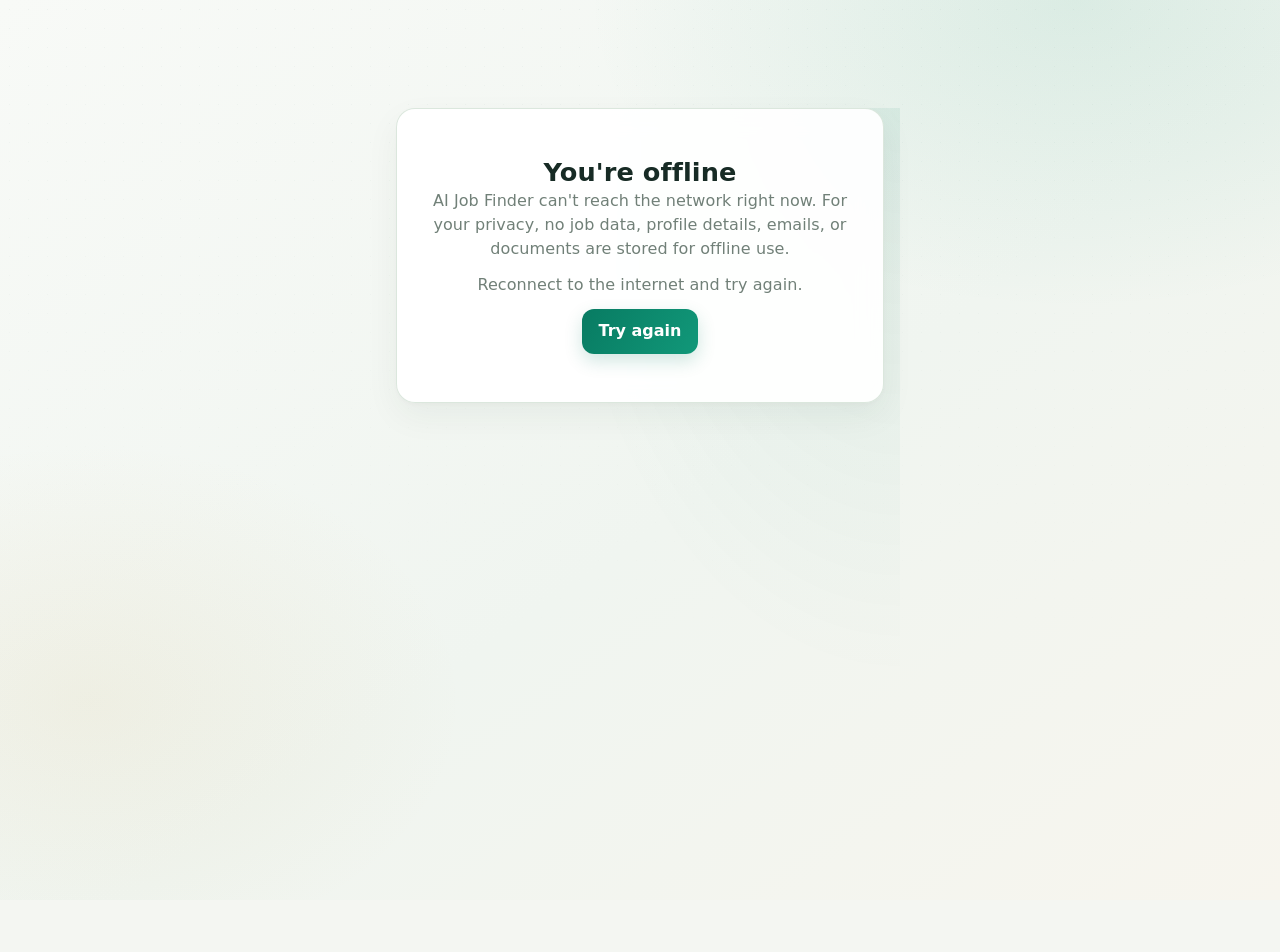
<file: offline.html>
<!doctype html>
<html lang="en">
<head>
  <meta charset="utf-8">
  <meta name="viewport" content="width=device-width, initial-scale=1">
  <title>Offline · AI Job Finder</title>
  <meta name="theme-color" content="#2563eb">
  <link rel="stylesheet" href="./css/styles.css">
  <script type="module" src="./js/offline.js"></script>
</head>
<body>
  <main class="offline-wrap">
    <section class="card empty">
      <h1>You're offline</h1>
      <p>AI Job Finder can't reach the network right now. For your privacy, no job data, profile details, emails, or documents are stored for offline use.</p>
      <p>Reconnect to the internet and try again.</p>
      <div class="btn-row offline-actions">
        <button class="btn primary" id="retry" type="button">Try again</button>
      </div>
    </section>
  </main>
</body>
</html>
</file>
<file: css/styles.css>
/* AI Job Finder — Phase 1 styles. No inline styles are used anywhere (CSP: style-src 'self'). */

:root {
  --bg: #f6f7fb;
  --surface: #ffffff;
  --surface-2: #eef1f8;
  --text: #0f172a;
  --muted: #5b6478;
  --border: #e1e5f0;
  --primary: #2563eb;
  --primary-ink: #ffffff;
  --primary-soft: #e8efff;
  --ok: #15803d;
  --ok-soft: #e1f4e8;
  --warn: #b45309;
  --warn-soft: #fcefd6;
  --danger: #b91c1c;
  --danger-soft: #fde7e7;
  --radius: 12px;
  --shadow: 0 1px 2px rgba(15, 23, 42, .06), 0 4px 14px rgba(15, 23, 42, .05);
  --sidebar-w: 248px;
  --topbar-h: 56px;
  font-family: system-ui, -apple-system, "Segoe UI", Roboto, "Noto Sans", "Noto Naskh Arabic", sans-serif;
  color-scheme: light dark;
}

@media (prefers-color-scheme: dark) {
  :root {
    --bg: #0b1020;
    --surface: #131a2e;
    --surface-2: #1a2340;
    --text: #e8ecf6;
    --muted: #9aa5bf;
    --border: #26304d;
    --primary: #5b8cff;
    --primary-ink: #0b1020;
    --primary-soft: #1c2a52;
    --ok: #4ade80;
    --ok-soft: #12301f;
    --warn: #fbbf24;
    --warn-soft: #35290f;
    --danger: #f87171;
    --danger-soft: #3a1618;
    --shadow: 0 1px 2px rgba(0, 0, 0, .4), 0 4px 14px rgba(0, 0, 0, .3);
  }
}

*, *::before, *::after { box-sizing: border-box; }
[hidden] { display: none !important; }

html, body { margin: 0; padding: 0; }
body {
  background: var(--bg);
  color: var(--text);
  font-size: 16px;
  line-height: 1.5;
  -webkit-text-size-adjust: 100%;
}

h1, h2, h3 { line-height: 1.25; margin: 0; }
h1 { font-size: 1.6rem; }
h2 { font-size: 1.15rem; }
h3 { font-size: 1rem; }
p { margin: 0 0 .75rem; }
a { color: var(--primary); }
.muted { color: var(--muted); }
.pad { padding: 1rem; }

.skip-link {
  position: absolute; left: -999px; top: 0;
  background: var(--primary); color: var(--primary-ink);
  padding: .5rem 1rem; z-index: 100; border-radius: 0 0 8px 0;
}
.skip-link:focus { left: 0; }

:focus-visible { outline: 3px solid var(--primary); outline-offset: 2px; }
/* Headings are focused programmatically on navigation (screen readers); no visible ring needed. */
h1[tabindex="-1"]:focus { outline: none; }
.kv + p { margin-top: .85rem; }

/* ---------- Layout ---------- */
.app { min-height: 100vh; }

.sidebar {
  position: fixed; inset: 0 auto 0 0;
  width: var(--sidebar-w);
  background: var(--surface);
  border-right: 1px solid var(--border);
  display: flex; flex-direction: column;
  padding: 1rem .75rem;
  z-index: 30;
  overflow-y: auto;
}

.brand { display: flex; align-items: center; gap: .6rem; padding: .25rem .5rem 1rem; }
.brand-logo { width: 34px; height: 34px; border-radius: 9px; }
.brand-name { font-weight: 700; font-size: 1.05rem; }
.brand-sub { font-size: .75rem; color: var(--muted); }

.nav { list-style: none; margin: 0; padding: 0; display: grid; gap: 2px; }
.nav a {
  display: flex; align-items: center; gap: .7rem;
  padding: .6rem .75rem; border-radius: 10px;
  color: var(--text); text-decoration: none; font-weight: 500;
}
.nav a:hover { background: var(--surface-2); }
.nav a[aria-current="page"] { background: var(--primary-soft); color: var(--primary); }
.sidebar-foot { margin-top: auto; padding: 1rem .5rem 0; font-size: .75rem; color: var(--muted); }

.content { margin-left: var(--sidebar-w); min-height: 100vh; display: flex; flex-direction: column; }

.topbar {
  position: sticky; top: 0; z-index: 20;
  height: var(--topbar-h);
  display: flex; align-items: center; gap: .75rem;
  padding: 0 1.25rem;
  background: color-mix(in srgb, var(--bg) 88%, transparent);
  backdrop-filter: blur(8px);
  border-bottom: 1px solid var(--border);
}
.topbar-title { flex: 1; font-size: 1rem; font-weight: 600; }
.icon-btn.menu-btn { display: none; }

main { padding: 1.5rem 1.25rem 3rem; max-width: 1100px; width: 100%; }
main:focus { outline: none; }

.page-head { margin-bottom: 1.25rem; }
.page-head p { color: var(--muted); margin-top: .35rem; max-width: 62ch; }

.backdrop { position: fixed; inset: 0; background: rgba(8, 12, 24, .5); z-index: 25; }

/* ---------- Components ---------- */
.card {
  background: var(--surface);
  border: 1px solid var(--border);
  border-radius: var(--radius);
  box-shadow: var(--shadow);
  padding: 1.1rem 1.25rem;
  margin-bottom: 1rem;
}
.card > h2, .card > h3 { margin-bottom: .6rem; }

.grid-stats { display: grid; grid-template-columns: repeat(auto-fit, minmax(170px, 1fr)); gap: .85rem; margin-bottom: 1rem; }
.stat { background: var(--surface); border: 1px solid var(--border); border-radius: var(--radius); padding: 1rem; box-shadow: var(--shadow); }
.stat-label { color: var(--muted); font-size: .85rem; }
.stat-value { font-size: 1.9rem; font-weight: 700; margin: .15rem 0; }
.stat-note { font-size: .78rem; color: var(--muted); }

.grid-2 { display: grid; grid-template-columns: repeat(auto-fit, minmax(300px, 1fr)); gap: 1rem; align-items: start; }
.grid-2 > .card { margin-bottom: 0; }

.pill, .badge {
  display: inline-flex; align-items: center; gap: .35rem;
  font-size: .78rem; font-weight: 600;
  padding: .2rem .6rem; border-radius: 999px;
  background: var(--surface-2); color: var(--muted);
  white-space: nowrap;
}
.pill.ok, .badge.ok { background: var(--ok-soft); color: var(--ok); }
.pill.warn, .badge.warn { background: var(--warn-soft); color: var(--warn); }
.pill.danger, .badge.danger { background: var(--danger-soft); color: var(--danger); }
.badge.primary { background: var(--primary-soft); color: var(--primary); }

.btn {
  font: inherit; font-weight: 600;
  display: inline-flex; align-items: center; justify-content: center; gap: .4rem;
  padding: .55rem 1rem; border-radius: 10px; cursor: pointer;
  border: 1px solid var(--border); background: var(--surface); color: var(--text);
  min-height: 40px;
}
.btn:hover { background: var(--surface-2); }
.btn.primary { background: var(--primary); border-color: var(--primary); color: var(--primary-ink); }
.btn.primary:hover { filter: brightness(1.08); }
.btn[disabled] { opacity: .6; cursor: progress; }
.btn-row { display: flex; flex-wrap: wrap; gap: .6rem; margin-top: .75rem; }

.icon-btn {
  display: inline-flex; align-items: center; justify-content: center;
  width: 40px; height: 40px; border-radius: 10px;
  border: 1px solid var(--border); background: var(--surface); color: var(--text); cursor: pointer;
}

.icon { width: 20px; height: 20px; flex: none; fill: none; stroke: currentColor; stroke-width: 1.8; stroke-linecap: round; stroke-linejoin: round; }

.empty { text-align: center; padding: 2.25rem 1rem; }
.empty .icon { width: 40px; height: 40px; color: var(--muted); margin-bottom: .6rem; }
.empty h2 { margin-bottom: .4rem; }
.empty p { color: var(--muted); max-width: 52ch; margin: 0 auto .75rem; }

.banner { background: var(--warn-soft); color: var(--warn); padding: .6rem 1.25rem; font-size: .9rem; font-weight: 500; }

.kv { display: grid; grid-template-columns: max-content 1fr; gap: .45rem 1.25rem; margin: 0; }
.kv dt { color: var(--muted); font-size: .9rem; }
.kv dd { margin: 0; }

.list { margin: 0; padding-left: 1.1rem; }
.list li { margin-bottom: .3rem; }

.roadmap { list-style: none; margin: 0; padding: 0; display: grid; gap: .55rem; }
.roadmap li { display: flex; align-items: flex-start; gap: .6rem; }
.roadmap .badge { margin-top: .1rem; min-width: 5.2rem; justify-content: center; }

.results { list-style: none; margin: .75rem 0 0; padding: 0; display: grid; gap: .45rem; }
.results li { display: flex; gap: .6rem; align-items: baseline; padding: .5rem .7rem; background: var(--surface-2); border-radius: 8px; }
.results .detail { color: var(--muted); font-size: .88rem; }

.toasts { position: fixed; right: 1rem; bottom: 1rem; display: grid; gap: .5rem; z-index: 60; max-width: min(92vw, 380px); }
.toast {
  background: var(--text); color: var(--bg);
  padding: .7rem .9rem; border-radius: 10px; box-shadow: var(--shadow);
  display: flex; gap: .75rem; align-items: center; justify-content: space-between; font-size: .92rem;
}
.toast .btn { min-height: 32px; padding: .25rem .7rem; }

.noscript { padding: 1rem; background: var(--danger-soft); color: var(--danger); margin: 0; }

/* ---------- Mobile ---------- */
@media (max-width: 900px) {
  .sidebar { transform: translateX(-100%); transition: transform .2s ease; width: min(82vw, 300px); box-shadow: var(--shadow); }
  body.nav-open .sidebar { transform: none; }
  .content { margin-left: 0; }
  .icon-btn.menu-btn { display: inline-flex; }
  .topbar { padding: 0 .85rem; }
  main { padding: 1.1rem .85rem 3rem; }
  h1 { font-size: 1.35rem; }
  .kv { grid-template-columns: 1fr; gap: .1rem; }
  .kv dd { margin-bottom: .55rem; }
}

@media (prefers-reduced-motion: reduce) {
  .sidebar { transition: none; }
}

/* ---------- Offline page ---------- */
.offline-wrap { max-width: 520px; margin: 12vh auto 0; padding: 0 1rem; }
.offline-actions { justify-content: center; }


/* ---------- Expandable profile builder ---------- */
.profile-section { margin-bottom: 1rem; }
.profile-section > h2 { margin-bottom: .45rem; }
.profile-section-head {
  display: flex; align-items: flex-start; justify-content: space-between;
  gap: 1rem; margin-bottom: .9rem;
}
.profile-section-head p { margin: .25rem 0 0; }
.profile-fields {
  display: grid; grid-template-columns: repeat(2, minmax(0, 1fr));
  gap: .8rem; align-items: start;
}
.profile-field { display: grid; gap: .3rem; min-width: 0; }
.profile-field > span { color: var(--muted); font-size: .88rem; font-weight: 600; }
.profile-field input, .profile-field textarea {
  width: 100%; min-width: 0; font: inherit; color: var(--text);
  background: var(--bg); border: 1px solid var(--border);
  border-radius: 9px; padding: .65rem .75rem;
}
.profile-field input { min-height: 42px; }
.profile-field textarea { resize: vertical; }
.profile-field input:focus, .profile-field textarea:focus {
  outline: 2px solid var(--primary); outline-offset: 1px;
}
.profile-field.full { grid-column: 1 / -1; }
.profile-repeat-list { display: grid; gap: .8rem; }
.profile-repeat-row {
  border: 1px solid var(--border); border-radius: 10px;
  padding: .9rem; background: var(--bg);
}
.profile-row-actions { display: flex; justify-content: flex-end; margin-top: .65rem; }
.btn.small { min-height: 32px; padding: .25rem .7rem; font-size: .85rem; }
.btn.danger-text { color: var(--danger); }
.profile-save-notice { border-style: dashed; }
.profile-save-notice h2 { margin: .65rem 0 .45rem; }
.profile-save-notice p:last-child { margin-bottom: 0; }

@media (max-width: 600px) {
  .profile-fields { grid-template-columns: 1fr; }
  .profile-section-head { flex-direction: column; }
  .profile-section-head .btn { width: 100%; }
}


/* Authentication-first welcome and onboarding screens */
.auth-card, .welcome-card { max-width: 760px; margin: 7vh auto; padding: 1.75rem; }
.auth-card { max-width: 560px; }

.auth-mode .content { margin-left: 0; }
.auth-mode .menu-btn { display: none; }

.auth-links { display: flex; flex-wrap: wrap; gap: .9rem 1.25rem; margin-top: 1rem; }
.auth-links a { color: var(--primary); text-decoration: underline; font-weight: 600; }
.auth-card .btn-row { margin-top: 1rem; }


/* Large, accessible profile-completion reminder */
.profile-reminder-overlay {
  position: fixed; inset: 0; z-index: 1000; display: grid; place-items: center;
  padding: 1.25rem; background: rgba(15, 23, 42, .72); backdrop-filter: blur(5px);
  animation: profile-reminder-fade .2s ease-out;
}
.profile-reminder-card {
  position: relative; width: min(100%, 590px); max-height: min(90vh, 780px); overflow-y: auto;
  display: flex; flex-direction: column; align-items: center; text-align: center;
  gap: .85rem; padding: 2rem clamp(1.2rem, 5vw, 2.8rem);
  border: 1px solid var(--border); border-radius: 24px; background: var(--surface);
  box-shadow: 0 24px 80px rgba(0,0,0,.28);
}
.profile-reminder-close {
  position: absolute; top: .7rem; right: .85rem; width: 38px; height: 38px;
  border: 0; border-radius: 50%; background: var(--surface-2); color: var(--text);
  font-size: 1.65rem; line-height: 1; cursor: pointer;
}
.profile-reminder-card { direction: rtl; }
.profile-reminder-brand { direction: ltr; unicode-bidi: isolate; }
.profile-reminder-art { width: min(100%, 300px); height: auto; overflow: visible; }
.profile-reminder-card h2 { margin: .15rem 0 0; font-size: clamp(1.45rem, 4vw, 2rem); color: var(--text); }
.profile-reminder-message { max-width: 48ch; margin: 0; color: var(--text); font-size: 1.05rem; line-height: 1.9; direction: rtl; text-align: right; unicode-bidi: plaintext; }
.profile-reminder-note { width: 100%; margin: 0; color: var(--muted); font-size: .88rem; direction: rtl; text-align: right; unicode-bidi: plaintext; }
.profile-reminder-action { min-height: 50px; padding: .8rem 1.5rem; font-size: 1rem; border-radius: 13px; }
@keyframes profile-reminder-fade { from { opacity: 0; } to { opacity: 1; } }
@media (max-width: 600px) {
  .profile-reminder-card { padding: 2rem 1.1rem 1.4rem; border-radius: 18px; }
  .profile-reminder-art { width: 230px; }
}
@media (prefers-reduced-motion: reduce) { .profile-reminder-overlay { animation: none; } }


/* ---------- AI Job Finder visual refresh: professional teal + gold ---------- */
:root {
  --bg: #f3f7f8;
  --surface: #ffffff;
  --surface-2: #eaf2f2;
  --text: #142b33;
  --muted: #60757b;
  --border: #d9e5e5;
  --primary: #087f78;
  --primary-ink: #ffffff;
  --primary-soft: #dff3ef;
  --ok: #16794b;
  --ok-soft: #e2f5e9;
  --warn: #9a6414;
  --warn-soft: #fff3d9;
  --danger: #b33a43;
  --danger-soft: #fdebed;
  --radius: 16px;
  --shadow: 0 2px 5px rgba(20, 55, 62, .04), 0 12px 32px rgba(20, 55, 62, .07);
  color-scheme: light;
}

@media (prefers-color-scheme: dark) {
  :root {
    --bg: #0d1b20;
    --surface: #14272d;
    --surface-2: #1c353b;
    --text: #edf6f5;
    --muted: #a4b9b9;
    --border: #29434a;
    --primary: #36b7a8;
    --primary-ink: #082421;
    --primary-soft: #173f3c;
    --ok: #65d69a;
    --ok-soft: #173b2b;
    --warn: #f0c36b;
    --warn-soft: #44351b;
    --danger: #ff9298;
    --danger-soft: #47252b;
    --shadow: 0 2px 8px rgba(0, 0, 0, .2), 0 14px 36px rgba(0, 0, 0, .18);
    color-scheme: dark;
  }
}

body {
  letter-spacing: .005em;
  background-image: radial-gradient(ellipse at 85% 0%, rgba(8, 127, 120, .055), transparent 34rem);
}
button, input, textarea, select { font: inherit; }
button, a, .card, .stat, .btn, .nav a { -webkit-tap-highlight-color: transparent; }

.sidebar {
  background: var(--surface);
  border-right-color: var(--border);
  box-shadow: 8px 0 30px rgba(20, 55, 62, .035);
  padding: 1.2rem .85rem;
}
.brand {
  padding: .45rem .55rem 1.35rem;
  margin-bottom: .5rem;
  border-bottom: 1px solid var(--border);
}
.brand-logo {
  width: 42px;
  height: 42px;
  border-radius: 13px;
  box-shadow: 0 5px 14px rgba(8, 127, 120, .18);
}
.brand-name { letter-spacing: -.025em; }
.nav { gap: 5px; }
.nav a {
  min-height: 45px;
  padding: .7rem .85rem;
  border: 1px solid transparent;
  border-radius: 12px;
  transition: background .18s ease, color .18s ease, border-color .18s ease, transform .18s ease;
}
.nav a:hover {
  background: var(--surface-2);
  border-color: var(--border);
  transform: translateX(-2px);
}
.nav a[aria-current="page"] {
  color: var(--primary);
  background: var(--primary-soft);
  border-color: color-mix(in srgb, var(--primary) 20%, transparent);
  font-weight: 700;
}
.sidebar-foot {
  border-top: 1px solid var(--border);
  margin-top: 1.25rem;
  padding: 1rem .55rem .2rem;
}

.topbar {
  height: 64px;
  padding-inline: 1.5rem;
  background: color-mix(in srgb, var(--surface) 88%, transparent);
  border-bottom-color: var(--border);
  box-shadow: 0 3px 16px rgba(20, 55, 62, .035);
}
.topbar-title { font-weight: 750; letter-spacing: -.02em; }
main { max-width: 1180px; padding: 1.8rem 1.5rem 3.5rem; }
.page-head { margin-bottom: 1.5rem; }
.page-head h1 { letter-spacing: -.035em; }
.page-head p { line-height: 1.8; }

.card, .stat {
  border-color: var(--border);
  border-radius: 17px;
  box-shadow: var(--shadow);
  transition: border-color .18s ease, box-shadow .18s ease, transform .18s ease;
}
.card { padding: 1.25rem 1.35rem; }
.card > h2, .card > h3 { letter-spacing: -.015em; }
.grid-stats { gap: 1rem; }
.stat { padding: 1.15rem 1.2rem; }
.stat-value { color: var(--primary); letter-spacing: -.04em; }
.stat-label { font-weight: 600; }
.grid-2 { gap: 1.15rem; }

.btn {
  min-height: 43px;
  padding: .62rem 1.1rem;
  border-radius: 11px;
  font-weight: 650;
  transition: transform .16s ease, box-shadow .16s ease, filter .16s ease, background .16s ease;
}
.btn:hover { transform: translateY(-1px); box-shadow: 0 5px 14px rgba(20, 55, 62, .09); }
.btn.primary {
  background: linear-gradient(135deg, var(--primary), color-mix(in srgb, var(--primary) 78%, #c59a43));
  border-color: transparent;
  box-shadow: 0 5px 14px color-mix(in srgb, var(--primary) 22%, transparent);
}
.btn.primary:hover { filter: brightness(1.06); }
.icon-btn {
  border-radius: 12px;
  transition: background .18s ease, border-color .18s ease, transform .18s ease;
}
.icon-btn:hover { background: var(--primary-soft); border-color: var(--primary); transform: translateY(-1px); }

.pill, .badge { padding: .25rem .7rem; }
.profile-field input, .profile-field textarea, select, input, textarea {
  accent-color: var(--primary);
}
.profile-field input, .profile-field textarea {
  border-radius: 11px;
  transition: border-color .16s ease, box-shadow .16s ease, background .16s ease;
}
.profile-field input:focus, .profile-field textarea:focus {
  outline: none;
  border-color: var(--primary);
  box-shadow: 0 0 0 3px color-mix(in srgb, var(--primary) 16%, transparent);
}
.profile-repeat-row {
  border-radius: 13px;
  background: var(--surface);
}
.results li { border: 1px solid var(--border); border-radius: 11px; }

.profile-reminder-card {
  border-color: color-mix(in srgb, var(--primary) 25%, var(--border));
  box-shadow: 0 28px 90px rgba(4, 32, 36, .32);
}
.profile-reminder-action {
  background: linear-gradient(135deg, var(--primary), #b58a37);
  border-color: transparent;
  box-shadow: 0 8px 20px color-mix(in srgb, var(--primary) 24%, transparent);
}

@media (max-width: 900px) {
  .sidebar {
    border-right: 0;
    border-left: 1px solid var(--border);
    border-radius: 0 0 0 18px;
  }
  main { padding: 1.25rem .9rem 3rem; }
  .topbar { padding-inline: .9rem; }
}
@media (prefers-reduced-motion: reduce) {
  *, *::before, *::after { scroll-behavior: auto !important; transition-duration: .01ms !important; animation-duration: .01ms !important; }
}


/* ---------- Strong visual redesign: dark emerald navigation + warm workspace ---------- */
:root {
  --bg: #f4f6f3;
  --surface: #ffffff;
  --surface-2: #edf2ed;
  --text: #172b27;
  --muted: #64766f;
  --border: #dce6df;
  --primary: #087f68;
  --primary-ink: #ffffff;
  --primary-soft: #dff2e9;
  --radius: 17px;
  --shadow: 0 8px 24px rgba(22, 55, 43, .07);
}
@media (prefers-color-scheme: dark) {
  :root {
    --bg: #101d19; --surface: #172923; --surface-2: #20382f;
    --text: #edf6f0; --muted: #a6b9ad; --border: #2b4438;
    --primary: #48c49a; --primary-ink: #09271d; --primary-soft: #1c4536;
    --shadow: 0 8px 24px rgba(0,0,0,.22);
  }
}
body { background: var(--bg); }
.sidebar {
  background: linear-gradient(165deg, #073d35 0%, #07594b 52%, #0a6653 100%);
  color: #f4fff9;
  border: 0;
  box-shadow: 10px 0 34px rgba(5, 47, 39, .16);
}
.brand { border-bottom: 1px solid rgba(255,255,255,.17); }
.brand-name { color: #fff; }
.brand-sub, .sidebar-foot { color: #b8d8cb; }
.sidebar-foot { border-top: 1px solid rgba(255,255,255,.17); }
.nav a { color: #e5f5ed; border: 1px solid transparent; }
.nav a:hover {
  color: #fff;
  background: rgba(255,255,255,.11);
  border-color: rgba(255,255,255,.12);
  transform: translateX(-2px);
}
.nav a[aria-current="page"] {
  color: #17372c;
  background: linear-gradient(100deg, #f2d58a, #e8c36b);
  border-color: #f7df9f;
  box-shadow: 0 5px 16px rgba(0,0,0,.12);
  font-weight: 800;
}
.content { background: var(--bg); }
.topbar {
  background: var(--surface);
  border-bottom: 1px solid var(--border);
  box-shadow: 0 4px 18px rgba(22,55,43,.045);
}
.topbar-title { color: var(--text); font-size: 1.05rem; }
main { max-width: 1240px; }
.page-head h1 { color: var(--text); font-size: clamp(1.65rem, 2.5vw, 2.15rem); }
.card, .stat {
  background: var(--surface);
  border: 1px solid var(--border);
  border-radius: 18px;
  box-shadow: var(--shadow);
}
.stat { position: relative; overflow: hidden; padding-top: 1.25rem; }
.stat::before {
  content: "";
  position: absolute; inset: 0 0 auto 0; height: 4px;
  background: linear-gradient(90deg, #087f68, #d7ad50);
}
.stat-value { color: var(--primary); }
.card > h2, .card > h3 { color: var(--text); }
.btn.primary, .profile-reminder-action {
  background: linear-gradient(110deg, #087f68, #0b9a79);
  color: #fff;
  border-color: transparent;
  box-shadow: 0 7px 18px rgba(8,127,104,.22);
}
.pill, .badge.primary { background: var(--primary-soft); color: var(--primary); }
.profile-field input, .profile-field textarea { background: var(--surface); }
@media (max-width: 900px) {
  .sidebar {
    background: linear-gradient(165deg, #073d35 0%, #07594b 52%, #0a6653 100%);
    border-left: 1px solid rgba(255,255,255,.15);
  }
}


/* Header language selector and notification center */
.topbar-actions { display:flex; align-items:center; gap:.55rem; margin-left:auto; position:relative; }
.language-select {
  min-height:38px; min-width:112px; padding:.35rem 2rem .35rem .65rem;
  border:1px solid var(--border); border-radius:11px; background:var(--surface);
  color:var(--text); font:inherit; font-size:.86rem; cursor:pointer;
}
.notification-btn { position:relative; font-size:1.05rem; }
.notification-panel {
  position:absolute; top:calc(100% + 12px); right:0; z-index:80;
  width:min(340px, calc(100vw - 28px)); padding:1rem;
  background:var(--surface); color:var(--text); border:1px solid var(--border);
  border-radius:15px; box-shadow:0 16px 45px rgba(0,0,0,.18);
}
.notification-panel h3 { margin:0 0 .8rem; font-size:1rem; }
.notification-panel p { margin:0; color:var(--muted); }
.notification-item {
  width:100%; text-align:start; padding:.8rem; border:1px solid var(--border);
  border-radius:10px; background:var(--surface-2); color:var(--text); cursor:pointer;
}
.rtl-mode .topbar-actions { margin-left:0; margin-right:auto; }
.rtl-mode .notification-panel { right:auto; left:0; }
.rtl-mode .sidebar { text-align:right; }
.rtl-mode .content { direction:rtl; }
.rtl-mode .topbar { direction:rtl; }
.rtl-mode main { text-align:right; }
.rtl-mode .nav a { flex-direction:row; }
@media(max-width:520px) {
  .language-select { min-width:88px; max-width:100px; font-size:.78rem; }
  .topbar-actions { gap:.35rem; }
  .topbar { gap:.4rem; }
}


/* ---------- Premium atmospheric workspace background ---------- */
:root {
  --bg: #f2f6f5;
  --surface: rgba(255,255,255,.94);
  --surface-2: #eaf2ef;
  --border: #dce8e3;
  --shadow: 0 8px 28px rgba(13, 55, 44, .055), 0 1px 3px rgba(13,55,44,.04);
}
body {
  background-color: var(--bg);
  background-image:
    radial-gradient(ellipse 42rem 30rem at 92% -8%, rgba(15, 150, 117, .13), transparent 72%),
    radial-gradient(ellipse 34rem 26rem at 8% 38%, rgba(217, 178, 93, .11), transparent 70%),
    radial-gradient(ellipse 40rem 28rem at 76% 100%, rgba(54, 125, 155, .08), transparent 72%),
    linear-gradient(135deg, #f7faf8 0%, #eef4f1 52%, #f5f7f4 100%);
  background-attachment: fixed;
}
body::before {
  content: "";
  position: fixed;
  inset: 0;
  z-index: -1;
  pointer-events: none;
  opacity: .22;
  background-image: radial-gradient(rgba(20, 75, 60, .18) .65px, transparent .65px);
  background-size: 19px 19px;
  mask-image: linear-gradient(to bottom, black, transparent 78%);
}
.content {
  background: transparent;
}
.topbar {
  background: rgba(255,255,255,.76);
  border-bottom: 1px solid rgba(210,226,218,.85);
  backdrop-filter: blur(18px) saturate(150%);
  -webkit-backdrop-filter: blur(18px) saturate(150%);
}
main {
  position: relative;
}
.card, .stat {
  background: var(--surface);
  border-color: rgba(211,226,218,.92);
  box-shadow: var(--shadow);
  backdrop-filter: blur(8px);
}
.card {
  border-radius: 18px;
}
.stat {
  border-radius: 17px;
  transition: transform .2s ease, box-shadow .2s ease;
}
.stat:hover {
  transform: translateY(-3px);
  box-shadow: 0 14px 32px rgba(13,55,44,.10);
}
.page-head {
  position: relative;
}
.page-head h1 {
  letter-spacing: -.035em;
}
@media (prefers-color-scheme: dark) {
  :root {
    --bg: #0c1916;
    --surface: rgba(19, 39, 32, .94);
    --surface-2: #1b352c;
    --border: #2b493c;
    --shadow: 0 10px 30px rgba(0,0,0,.20);
  }
  body {
    background-color: #0c1916;
    background-image:
      radial-gradient(ellipse 42rem 30rem at 92% -8%, rgba(18, 139, 106, .20), transparent 72%),
      radial-gradient(ellipse 34rem 26rem at 8% 38%, rgba(174, 135, 58, .10), transparent 70%),
      linear-gradient(135deg, #0c1916 0%, #10231d 55%, #101d22 100%);
  }
  body::before { opacity: .12; }
  .topbar {
    background: rgba(17, 37, 30, .78);
    border-bottom-color: rgba(48,76,63,.8);
  }
  .card, .stat { border-color: rgba(48,76,63,.9); }
}
@media (prefers-reduced-motion: reduce) {
  .stat { transition: none; }
  .stat:hover { transform: none; }
}


/* ---------- Visible page canvas background (explicit app layers) ---------- */
html, body { min-height: 100%; }
body, .app {
  background-color: #e9f2ee !important;
  background-image:
    radial-gradient(ellipse at 88% 8%, rgba(18, 153, 116, .22) 0, transparent 34%),
    radial-gradient(ellipse at 14% 55%, rgba(225, 183, 91, .18) 0, transparent 30%),
    linear-gradient(125deg, #f8fbf9 0%, #eaf3ef 48%, #f3f5ed 100%) !important;
  background-attachment: fixed !important;
}
.content {
  background: transparent !important;
  min-height: 100vh;
}
main {
  background:
    radial-gradient(ellipse at 100% 0%, rgba(9, 130, 99, .075), transparent 48%),
    transparent !important;
  min-height: calc(100vh - var(--topbar-h));
}
.card, .stat {
  background-color: rgba(255,255,255,.91) !important;
  backdrop-filter: blur(12px);
  border-color: rgba(185, 211, 198, .9);
}
@media (prefers-color-scheme: dark) {
  body, .app {
    background-color: #0b1c17 !important;
    background-image:
      radial-gradient(ellipse at 88% 8%, rgba(16, 139, 104, .28), transparent 36%),
      radial-gradient(ellipse at 14% 55%, rgba(177, 132, 53, .13), transparent 32%),
      linear-gradient(125deg, #0b1c17 0%, #112a21 52%, #14252a 100%) !important;
  }
  .card, .stat { background-color: rgba(20, 43, 34, .92) !important; }
}

/* ---------- Signature redesign: Afghan opportunity workspace ---------- */
:root {
  --bg: #f4f6f2;
  --surface: #ffffff;
  --surface-2: #edf2ed;
  --text: #172b25;
  --muted: #718078;
  --border: #e1e9e2;
  --primary: #087b62;
  --primary-ink: #ffffff;
  --primary-soft: #e0f1e9;
  --radius: 18px;
  --shadow: 0 2px 4px rgba(19,48,37,.025), 0 14px 38px rgba(19,48,37,.065);
  color-scheme: light;
}
html, body { min-height:100%; }
body {
  background-color:#f4f6f2 !important;
  background-image:
    radial-gradient(ellipse 680px 430px at 84% 0%, rgba(16,145,105,.10), transparent 72%),
    radial-gradient(ellipse 520px 360px at 7% 78%, rgba(204,164,79,.09), transparent 72%),
    linear-gradient(145deg,#f8faf7 0%,#f0f5f0 55%,#f7f5ee 100%) !important;
  background-attachment:fixed !important;
}
.app, .content { background:transparent !important; }
.sidebar {
  background:linear-gradient(175deg,#102e27 0%,#123b30 58%,#164638 100%) !important;
  color:#edf7f1;
  border:0;
  box-shadow:12px 0 40px rgba(13,42,32,.12);
  padding:1.35rem .9rem;
}
.brand { border-bottom:1px solid rgba(231,245,237,.14); }
.brand-name { color:#f6fbf7; font-size:1.08rem; letter-spacing:-.035em; }
.brand-sub { color:#a9c5b8; }
.brand-logo { border:1px solid rgba(239,208,139,.48); box-shadow:0 7px 22px rgba(0,0,0,.2); }
.nav { gap:7px; }
.nav a {
  color:#c6d9cf;
  border:1px solid transparent;
  border-radius:13px;
  min-height:47px;
  padding:.72rem .85rem;
  font-weight:550;
  transition:background .18s ease,color .18s ease,transform .18s ease,border-color .18s ease;
}
.nav a .icon { color:#9eb9ac; }
.nav a:hover { background:rgba(238,249,242,.09); border-color:rgba(238,249,242,.08); color:#fff; transform:translateX(2px); }
.nav a[aria-current="page"] {
  color:#fff;
  background:linear-gradient(100deg,rgba(34,157,117,.30),rgba(226,190,112,.12));
  border-color:rgba(180,222,199,.2);
  box-shadow:inset 3px 0 #dfbd73;
}
.nav a[aria-current="page"] .icon { color:#f0d28e; }
.sidebar-foot { color:#a9c5b8; border-top-color:rgba(231,245,237,.14); }
.content { min-width:0; }
.topbar {
  height:70px;
  padding-inline:clamp(1rem,3vw,2.25rem);
  background:rgba(250,252,249,.78) !important;
  border-bottom:1px solid rgba(218,230,220,.9);
  box-shadow:0 5px 22px rgba(24,54,40,.035);
  backdrop-filter:blur(18px) saturate(145%);
}
.topbar-title { color:#19372d; font-weight:750; letter-spacing:-.035em; }
main { max-width:1320px; padding:clamp(1.35rem,3vw,2.5rem) clamp(1rem,3vw,2.4rem) 4rem; }
.page-head {
  position:relative;
  margin:0 0 1.7rem;
  padding:1.15rem 1.4rem 1.2rem 1.55rem;
  border:1px solid rgba(211,226,215,.9);
  border-radius:20px;
  background:linear-gradient(112deg,rgba(255,255,255,.94),rgba(245,250,245,.80));
  box-shadow:0 9px 28px rgba(23,61,43,.045);
  overflow:hidden;
}
.page-head::before {
  content:"";
  position:absolute;
  inset:0 auto 0 0;
  width:4px;
  background:linear-gradient(180deg,#0b8b69,#d9b76d);
}
.page-head h1 { color:#18392e; font-size:clamp(1.55rem,2.7vw,2.05rem); font-weight:780; letter-spacing:-.055em; }
.page-head p { max-width:72ch; color:#718078; line-height:1.8; margin-top:.5rem; }
.card, .stat {
  background:rgba(255,255,255,.94) !important;
  border:1px solid rgba(218,230,220,.95);
  border-radius:19px;
  box-shadow:0 2px 4px rgba(19,48,37,.025),0 13px 34px rgba(19,48,37,.055);
}
.card { padding:1.35rem 1.45rem; }
.card > h2, .card > h3 { color:#1d3c31; font-weight:730; letter-spacing:-.025em; }
.grid-stats { gap:1rem; }
.stat {
  position:relative;
  overflow:hidden;
  padding:1.2rem 1.25rem;
  transition:transform .2s ease,box-shadow .2s ease;
}
.stat::after {
  content:"";
  position:absolute;
  inset:auto 0 0 0;
  height:3px;
  background:linear-gradient(90deg,#0b8b69,#dfbd73);
  opacity:.8;
}
.stat:hover { transform:translateY(-3px); box-shadow:0 18px 38px rgba(19,48,37,.10); }
.stat-label { color:#718078; font-size:.82rem; font-weight:650; }
.stat-value { color:#087b62; font-size:2rem; font-weight:800; letter-spacing:-.06em; }
.stat-note { color:#8a9990; }
.grid-2 { gap:1.15rem; }
.btn {
  border:1px solid #dce7df;
  background:#fff;
  color:#234438;
  border-radius:12px;
  min-height:44px;
  padding:.65rem 1.05rem;
  font-weight:650;
}
.btn.primary {
  color:#fff;
  background:linear-gradient(120deg,#087b62,#119879);
  border:0;
  box-shadow:0 7px 18px rgba(8,123,98,.19);
}
.btn.primary:hover { box-shadow:0 10px 24px rgba(8,123,98,.25); filter:brightness(1.04); }
.icon-btn { background:#fff; border-color:#dce7df; color:#245242; }
.pill, .badge { border-radius:999px; font-weight:650; }
.profile-field > span { color:#53685d; font-size:.86rem; font-weight:650; }
.profile-field input, .profile-field textarea {
  background:#fbfdfb;
  border:1px solid #dce7df;
  border-radius:12px;
  min-height:45px;
}
.profile-repeat-row { background:#f9fcf9; border-color:#e0e9e2; border-radius:15px; }
.empty { padding:3rem 1.5rem; }
.empty .icon { width:48px; height:48px; padding:12px; box-sizing:content-box; border-radius:16px; background:#e4f2eb; color:#087b62; }
.notification-panel {
  border:1px solid #dce7df;
  border-radius:16px;
  box-shadow:0 18px 45px rgba(19,48,37,.14);
}
@media (prefers-color-scheme:dark) {
  :root {
    --bg:#0e1d18; --surface:#152922; --surface-2:#1d382e;
    --text:#e9f3ed; --muted:#a4b9ad; --border:#2b493b;
    --primary:#42b997; --primary-ink:#09251d; --primary-soft:#1b4437;
    color-scheme:dark;
  }
  body {
    background-color:#0e1d18 !important;
    background-image:
      radial-gradient(ellipse 680px 430px at 84% 0%,rgba(16,145,105,.16),transparent 72%),
      linear-gradient(145deg,#0e1d18,#142820 60%,#1b2923) !important;
  }
  .topbar { background:rgba(17,39,30,.84) !important; border-color:#294538; }
  .topbar-title,.page-head h1,.card > h2,.card > h3 { color:#e8f3ec; }
  .page-head { background:linear-gradient(112deg,rgba(22,47,36,.96),rgba(27,55,43,.88)); border-color:#2b493b; }
  .page-head p,.stat-label,.stat-note { color:#a4b9ad; }
  .card,.stat { background:rgba(21,41,34,.95) !important; border-color:#2b493b; }
  .btn,.icon-btn { background:#1b382d; color:#e9f3ed; border-color:#355646; }
  .profile-field input,.profile-field textarea,.profile-repeat-row { background:#10231b; border-color:#355646; color:#e9f3ed; }
}
@media (max-width:900px) {
  .sidebar { background:linear-gradient(175deg,#102e27,#164638) !important; }
  main { padding-top:1.1rem; }
}
@media (max-width:560px) {
  .page-head { padding:1rem 1rem 1rem 1.2rem; border-radius:16px; }
  .card { padding:1.05rem; }
  .topbar { height:62px; }
}
@media (prefers-reduced-motion:reduce) {
  .nav a,.stat,.btn,.icon-btn { transition:none; }
}



/* Document preview and clean print-to-PDF output. */
.document-preview {
  white-space: pre-wrap;
  overflow-wrap: anywhere;
  padding: 1.25rem;
  border: 1px solid var(--border);
  border-radius: var(--radius, 12px);
  background: var(--surface, #fff);
  color: var(--text, #17212b);
  font: inherit;
  line-height: 1.65;
  min-height: 12rem;
}
@media print {
  body * { visibility: hidden !important; }
  .document-preview, .document-preview * { visibility: visible !important; }
  .document-preview {
    position: absolute;
    inset: 0;
    width: 100%;
    min-height: 100vh;
    border: 0;
    padding: 0;
    background: #fff;
    color: #111;
    white-space: pre-wrap;
    font: 11pt/1.55 Arial, sans-serif;
  }
}
</file>
